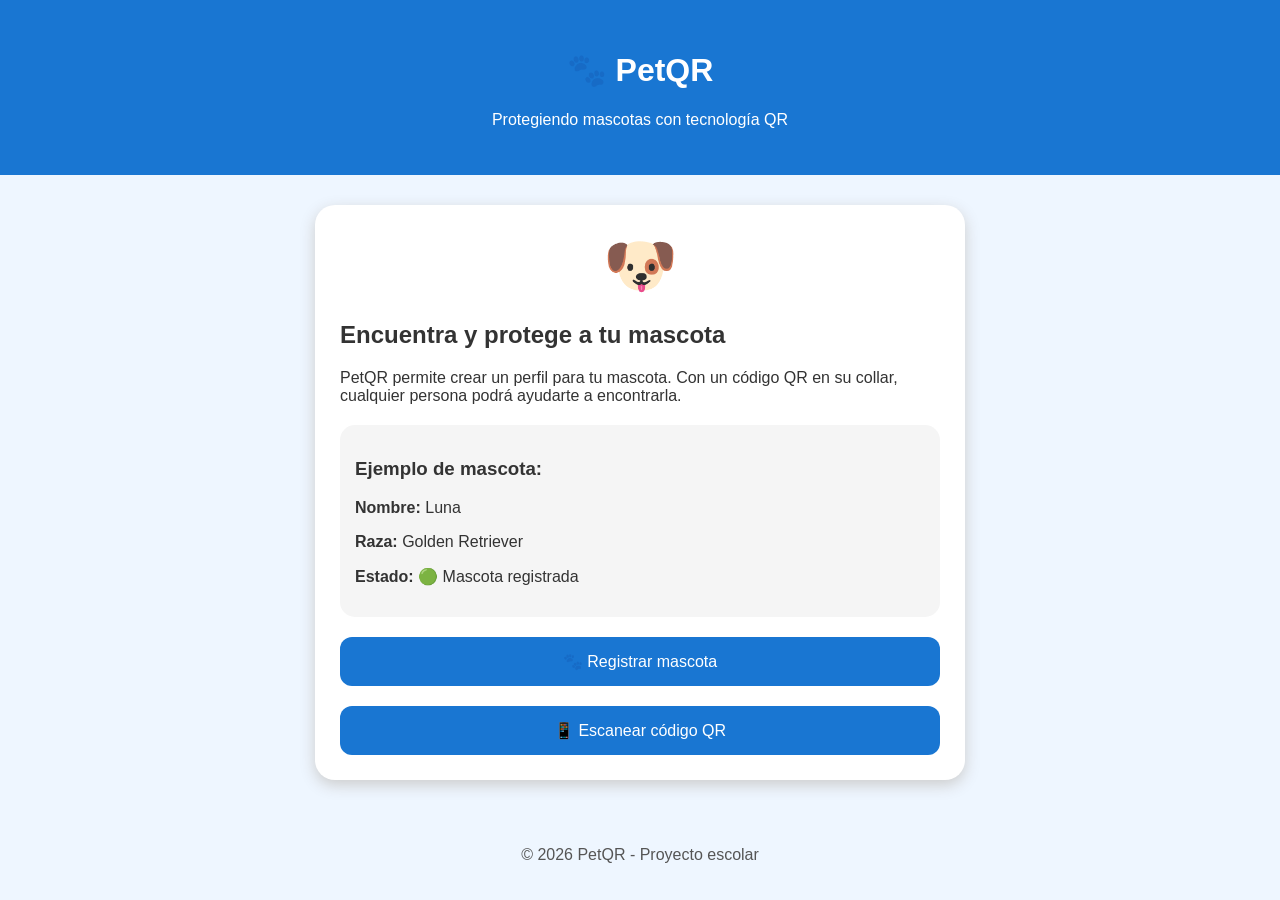
<file: index.html>
<!DOCTYPE html>
<html lang="es">

<head>
<meta charset="UTF-8">
<meta name="viewport" content="width=device-width, initial-scale=1.0">

<title>PetQR - Protege a tu mascota 🐾</title>


<style>

body{
    font-family: Arial, sans-serif;
    margin:0;
    background:#eef6ff;
    color:#333;
}

header{
    background:#1976d2;
    color:white;
    padding:30px;
    text-align:center;
}

.container{
    max-width:600px;
    margin:30px auto;
    background:white;
    padding:25px;
    border-radius:20px;
    box-shadow:0 5px 15px #ccc;
}

.button{
    display:block;
    background:#1976d2;
    color:white;
    text-decoration:none;
    padding:15px;
    border-radius:12px;
    text-align:center;
    margin-top:20px;
}

.pet{
    text-align:center;
    font-size:60px;
}

.info{
    background:#f5f5f5;
    padding:15px;
    border-radius:15px;
    margin-top:20px;
}

footer{
    text-align:center;
    padding:20px;
    color:#555;
}

</style>

</head>


<body>


<header>

<h1>🐾 PetQR</h1>

<p>Protegiendo mascotas con tecnología QR</p>

</header>



<div class="container">


<div class="pet">
🐶
</div>


<h2>Encuentra y protege a tu mascota</h2>


<p>
PetQR permite crear un perfil para tu mascota.
Con un código QR en su collar, cualquier persona podrá ayudarte a encontrarla.
</p>



<div class="info">

<h3>Ejemplo de mascota:</h3>

<p><b>Nombre:</b> Luna</p>

<p><b>Raza:</b> Golden Retriever</p>

<p><b>Estado:</b> 🟢 Mascota registrada</p>

</div>



<a class="button" href="login.html">
🐾 Registrar mascota
</a>



<a class="button" href="mascota.html">
📱 Escanear código QR
</a>





</div>



<footer>

<p>
© 2026 PetQR - Proyecto escolar
</p>

</footer>


</body>

</html>
</file>
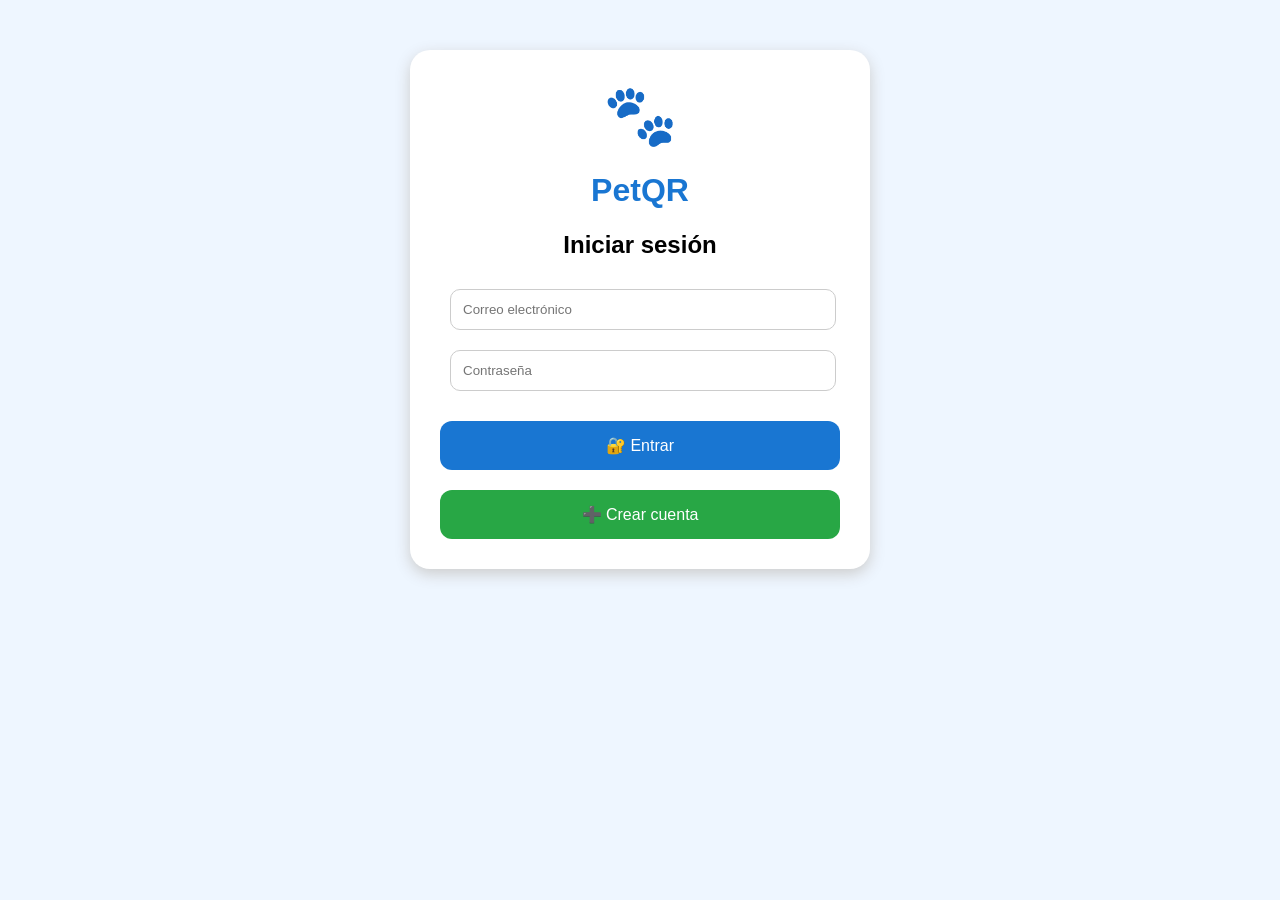
<file: login.html>
<!DOCTYPE html>
<html lang="es">

<head>

<meta charset="UTF-8">
<meta name="viewport" content="width=device-width, initial-scale=1.0">

<title>PetQR - Iniciar sesión</title>

<style>

body{
    font-family: Arial, sans-serif;
    background:#eef6ff;
    margin:0;
}

.container{
    max-width:400px;
    background:white;
    margin:50px auto;
    padding:30px;
    border-radius:20px;
    box-shadow:0 5px 15px #ccc;
    text-align:center;
}

h1{
    color:#1976d2;
}

input{
    width:90%;
    padding:12px;
    margin:10px;
    border-radius:10px;
    border:1px solid #ccc;
}

.button{
    display:block;
    background:#1976d2;
    color:white;
    text-decoration:none;
    padding:15px;
    border-radius:12px;
    margin-top:20px;
}

.register{
    background:#28a745;
}

.pet{
    font-size:60px;
}

</style>

</head>


<body>


<div class="container">


<div class="pet">
🐾
</div>


<h1>PetQR</h1>

<h2>Iniciar sesión</h2>


<input type="email" placeholder="Correo electrónico">

<input type="password" placeholder="Contraseña">


<a class="button" href="panel.html">
🔐 Entrar
</a>


<a class="button register" href="registro.html">
➕ Crear cuenta
</a>


</div>


</body>

</html>
</file>
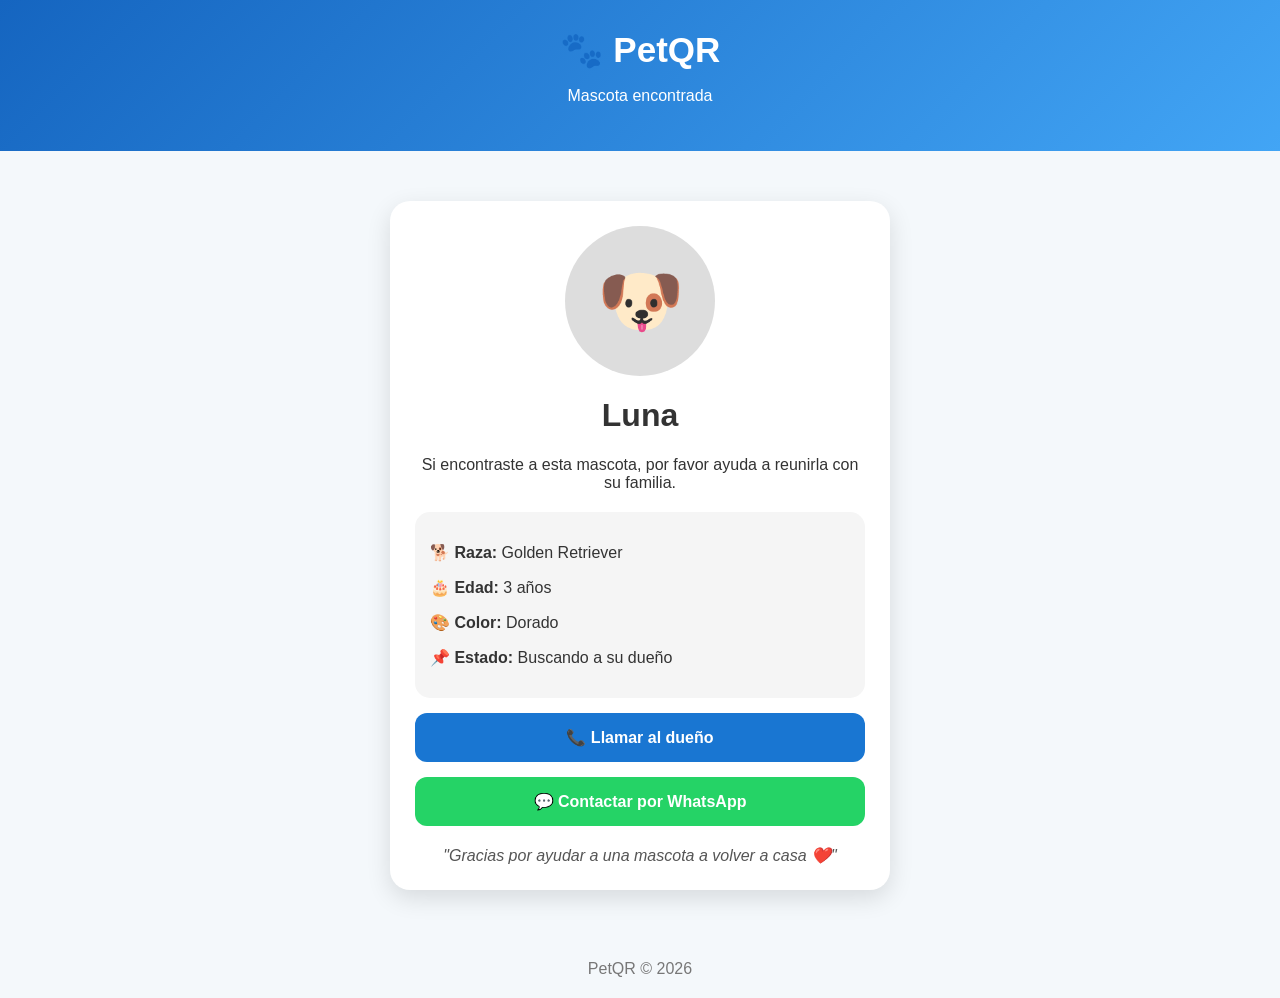
<file: mascota.html>
<!DOCTYPE html>
<html lang="es">

<head>

<meta charset="UTF-8">
<meta name="viewport" content="width=device-width, initial-scale=1.0">

<title>PetQR - Mascota encontrada</title>

<style>

body{
    font-family:Arial, Helvetica, sans-serif;
    background:#f4f8fb;
    margin:0;
    color:#333;
}

header{
    background:linear-gradient(135deg,#1565c0,#42a5f5);
    color:white;
    text-align:center;
    padding:30px;
}

.logo{
    font-size:35px;
    font-weight:bold;
}

.container{
    max-width:500px;
    margin:30px auto;
    padding:20px;
}

.card{
    background:white;
    border-radius:20px;
    padding:25px;
    text-align:center;
    box-shadow:0 8px 25px rgba(0,0,0,.12);
}

.photo{
    width:150px;
    height:150px;
    background:#ddd;
    border-radius:50%;
    margin:auto;
    display:flex;
    align-items:center;
    justify-content:center;
    font-size:70px;
}

.info{
    text-align:left;
    margin-top:20px;
    background:#f5f5f5;
    padding:15px;
    border-radius:15px;
}

.button{
    display:block;
    padding:15px;
    margin-top:15px;
    border-radius:12px;
    text-decoration:none;
    color:white;
    font-weight:bold;
}

.call{
    background:#1976d2;
}

.whatsapp{
    background:#25D366;
}

.message{
    margin-top:20px;
    color:#555;
    font-style:italic;
}

footer{
    text-align:center;
    padding:20px;
    color:#777;
}

</style>

</head>


<body>


<header>

<div class="logo">
🐾 PetQR
</div>

<p>Mascota encontrada</p>

</header>



<div class="container">


<div class="card">


<div class="photo">
🐶
</div>


<h1>Luna</h1>

<p>
Si encontraste a esta mascota, por favor ayuda a reunirla con su familia.
</p>



<div class="info">

<p><b>🐕 Raza:</b> Golden Retriever</p>

<p><b>🎂 Edad:</b> 3 años</p>

<p><b>🎨 Color:</b> Dorado</p>

<p><b>📌 Estado:</b> Buscando a su dueño</p>

</div>



<a class="button call" href="tel:+000000000">
📞 Llamar al dueño
</a>


<a class="button whatsapp" href="#">
💬 Contactar por WhatsApp
</a>



<div class="message">

"Gracias por ayudar a una mascota a volver a casa ❤️"

</div>


</div>


</div>



<footer>

PetQR © 2026

</footer>


</body>

</html>
</file>
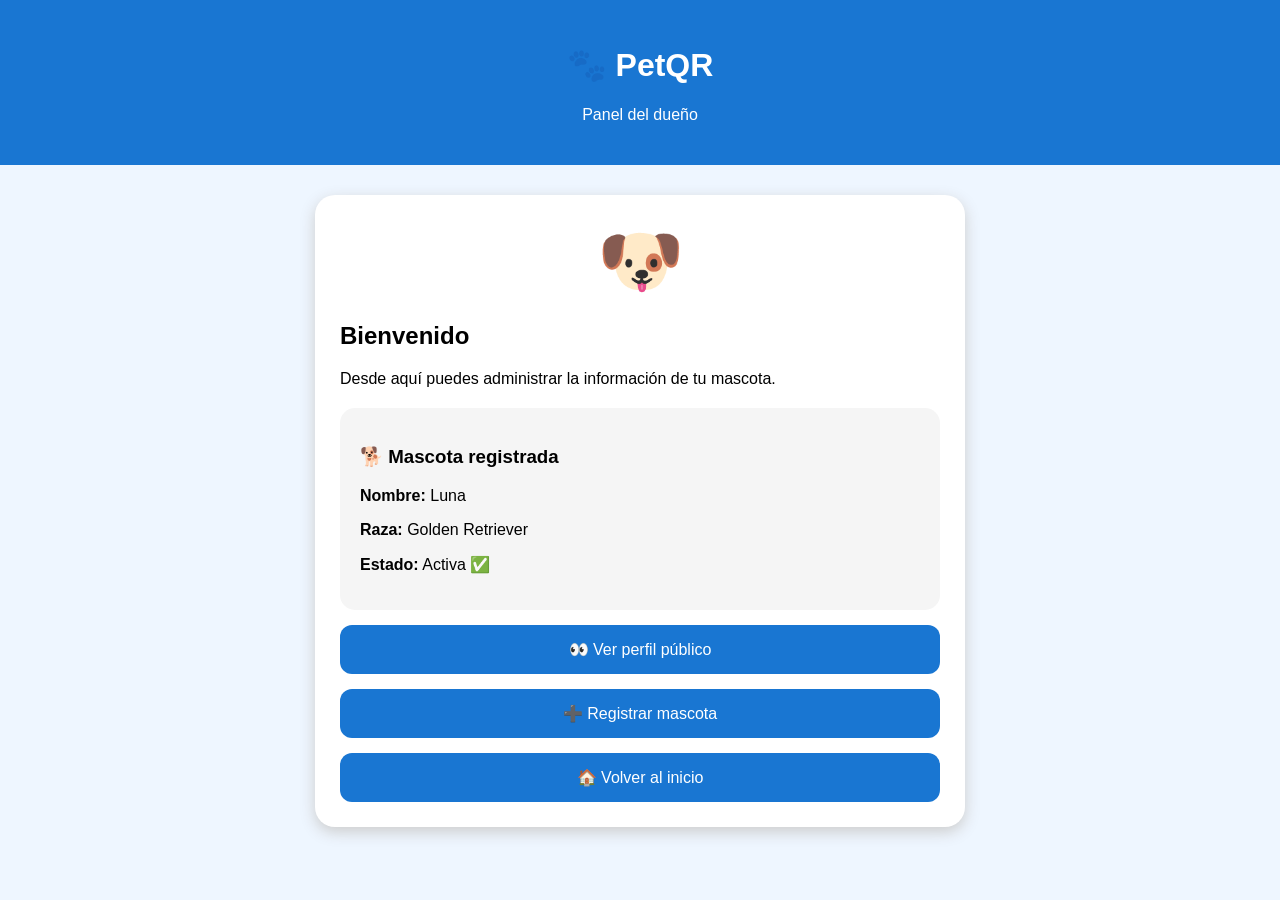
<file: panel.html>
<!DOCTYPE html>
<html lang="es">

<head>

<meta charset="UTF-8">
<meta name="viewport" content="width=device-width, initial-scale=1.0">

<title>PetQR - Panel del dueño</title>

<style>

body{
    font-family:Arial, sans-serif;
    background:#eef6ff;
    margin:0;
}

header{
    background:#1976d2;
    color:white;
    text-align:center;
    padding:25px;
}

.container{
    max-width:600px;
    background:white;
    margin:30px auto;
    padding:25px;
    border-radius:20px;
    box-shadow:0 5px 15px #ccc;
}

.card{
    background:#f5f5f5;
    padding:20px;
    border-radius:15px;
    margin-top:20px;
}

.button{
    display:block;
    background:#1976d2;
    color:white;
    text-decoration:none;
    padding:15px;
    text-align:center;
    border-radius:12px;
    margin-top:15px;
}

.pet{
    text-align:center;
    font-size:70px;
}

</style>

</head>


<body>


<header>

<h1>🐾 PetQR</h1>

<p>Panel del dueño</p>

</header>



<div class="container">


<div class="pet">
🐶
</div>


<h2>Bienvenido</h2>

<p>
Desde aquí puedes administrar la información de tu mascota.
</p>



<div class="card">

<h3>🐕 Mascota registrada</h3>

<p><b>Nombre:</b> Luna</p>

<p><b>Raza:</b> Golden Retriever</p>

<p><b>Estado:</b> Activa ✅</p>

</div>



<a class="button" href="mascota.html">
👀 Ver perfil público
</a>


<a class="button" href="registro-mascota.html">
➕ Registrar mascota
</a>



<a class="button" href="index.html">
🏠 Volver al inicio
</a>


</div>


</body>

</html>
</file>
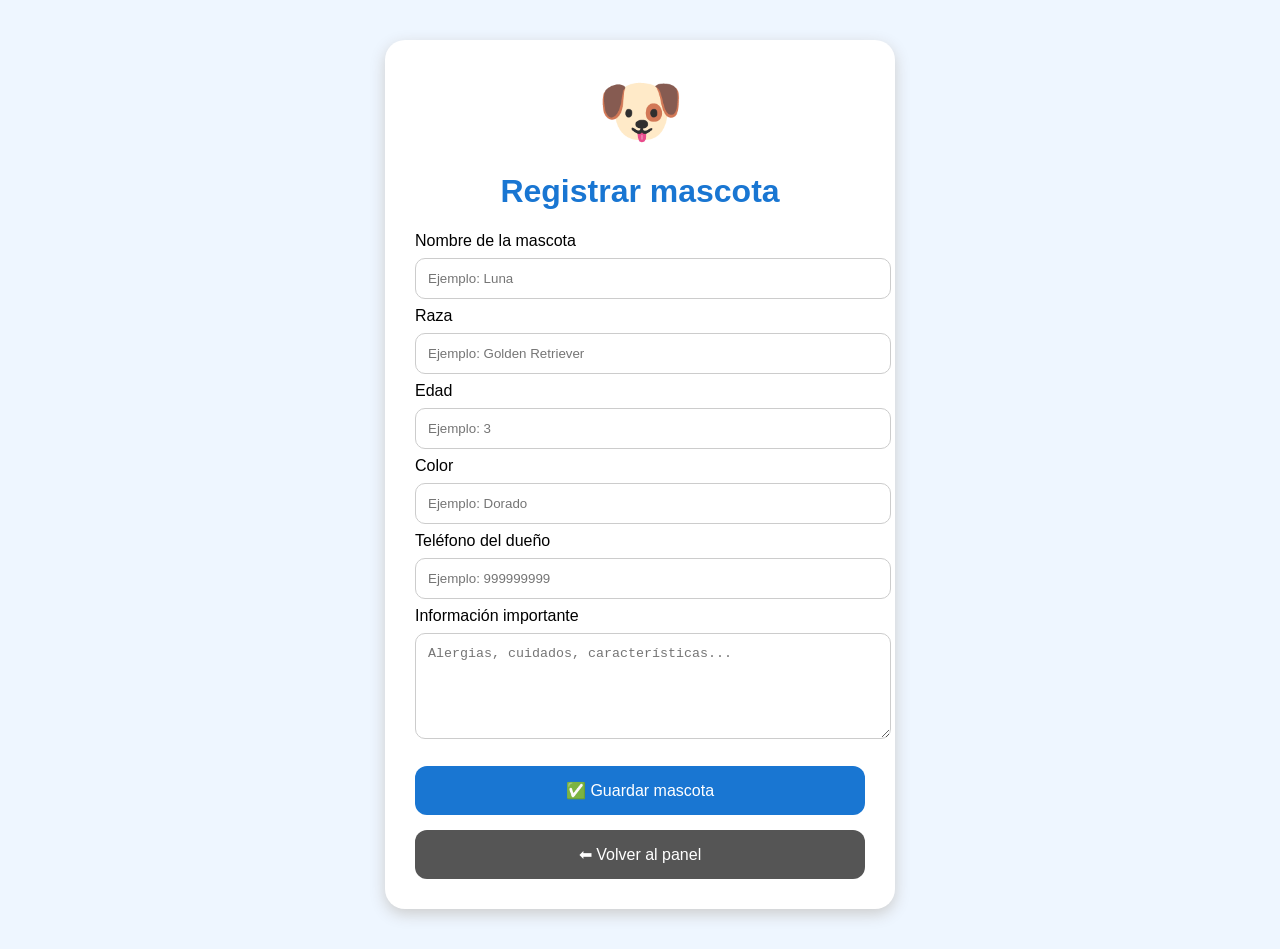
<file: registro-mascota.html>
<!DOCTYPE html>
<html lang="es">

<head>

<meta charset="UTF-8">
<meta name="viewport" content="width=device-width, initial-scale=1.0">

<title>PetQR - Registrar mascota</title>

<style>

body{
    font-family:Arial, sans-serif;
    background:#eef6ff;
    margin:0;
}

.container{
    max-width:450px;
    background:white;
    margin:40px auto;
    padding:30px;
    border-radius:20px;
    box-shadow:0 5px 15px #ccc;
}

h1{
    text-align:center;
    color:#1976d2;
}

.pet{
    text-align:center;
    font-size:70px;
}

input, textarea, select{
    width:100%;
    padding:12px;
    margin:8px 0;
    border-radius:10px;
    border:1px solid #ccc;
}

textarea{
    height:80px;
}

.button{
    display:block;
    text-align:center;
    background:#1976d2;
    color:white;
    text-decoration:none;
    padding:15px;
    border-radius:12px;
    margin-top:15px;
}

.back{
    background:#555;
}

</style>

</head>


<body>


<div class="container">


<div class="pet">
🐶
</div>


<h1>Registrar mascota</h1>


<label>Nombre de la mascota</label>

<input type="text" placeholder="Ejemplo: Luna">


<label>Raza</label>

<input type="text" placeholder="Ejemplo: Golden Retriever">


<label>Edad</label>

<input type="number" placeholder="Ejemplo: 3">


<label>Color</label>

<input type="text" placeholder="Ejemplo: Dorado">


<label>Teléfono del dueño</label>

<input type="tel" placeholder="Ejemplo: 999999999">


<label>Información importante</label>

<textarea placeholder="Alergias, cuidados, características..."></textarea>


<a class="button" href="panel.html">
✅ Guardar mascota
</a>


<a class="button back" href="panel.html">
⬅ Volver al panel
</a>


</div>


</body>

</html>
</file>
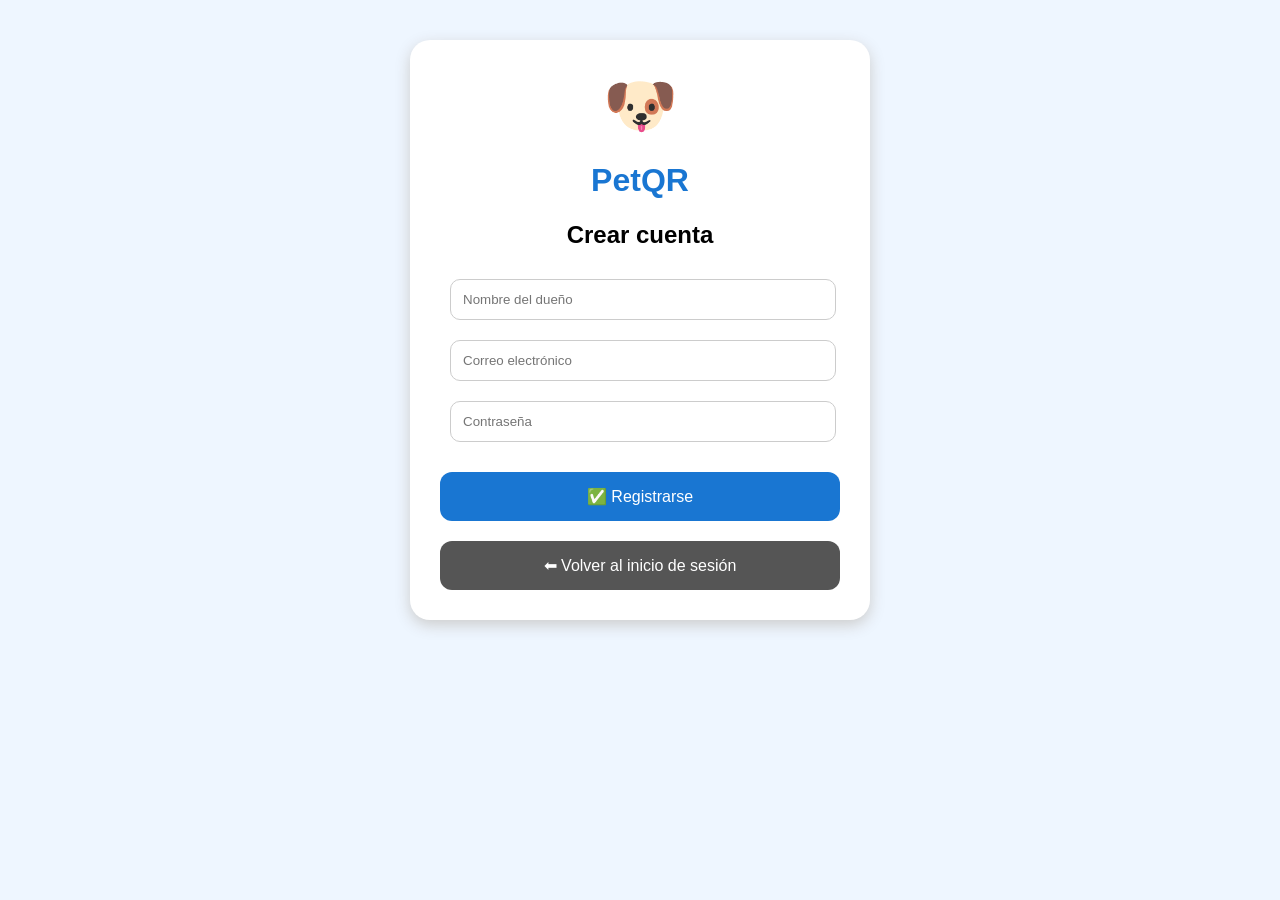
<file: registro.html>
<!DOCTYPE html>
<html lang="es">

<head>

<meta charset="UTF-8">
<meta name="viewport" content="width=device-width, initial-scale=1.0">

<title>PetQR - Crear cuenta</title>

<style>

body{
    font-family: Arial, sans-serif;
    background:#eef6ff;
    margin:0;
}

.container{
    max-width:400px;
    background:white;
    margin:40px auto;
    padding:30px;
    border-radius:20px;
    box-shadow:0 5px 15px #ccc;
    text-align:center;
}

h1{
    color:#1976d2;
}

input{
    width:90%;
    padding:12px;
    margin:10px;
    border-radius:10px;
    border:1px solid #ccc;
}

.button{
    display:block;
    background:#1976d2;
    color:white;
    text-decoration:none;
    padding:15px;
    border-radius:12px;
    margin-top:20px;
}

.back{
    background:#555;
}

.pet{
    font-size:60px;
}

</style>

</head>


<body>


<div class="container">


<div class="pet">
🐶
</div>


<h1>PetQR</h1>

<h2>Crear cuenta</h2>


<input type="text" placeholder="Nombre del dueño">


<input type="email" placeholder="Correo electrónico">


<input type="password" placeholder="Contraseña">


<a class="button" href="panel.html">
✅ Registrarse
</a>


<a class="button back" href="login.html">
⬅ Volver al inicio de sesión
</a>


</div>


</body>

</html>
</file>
